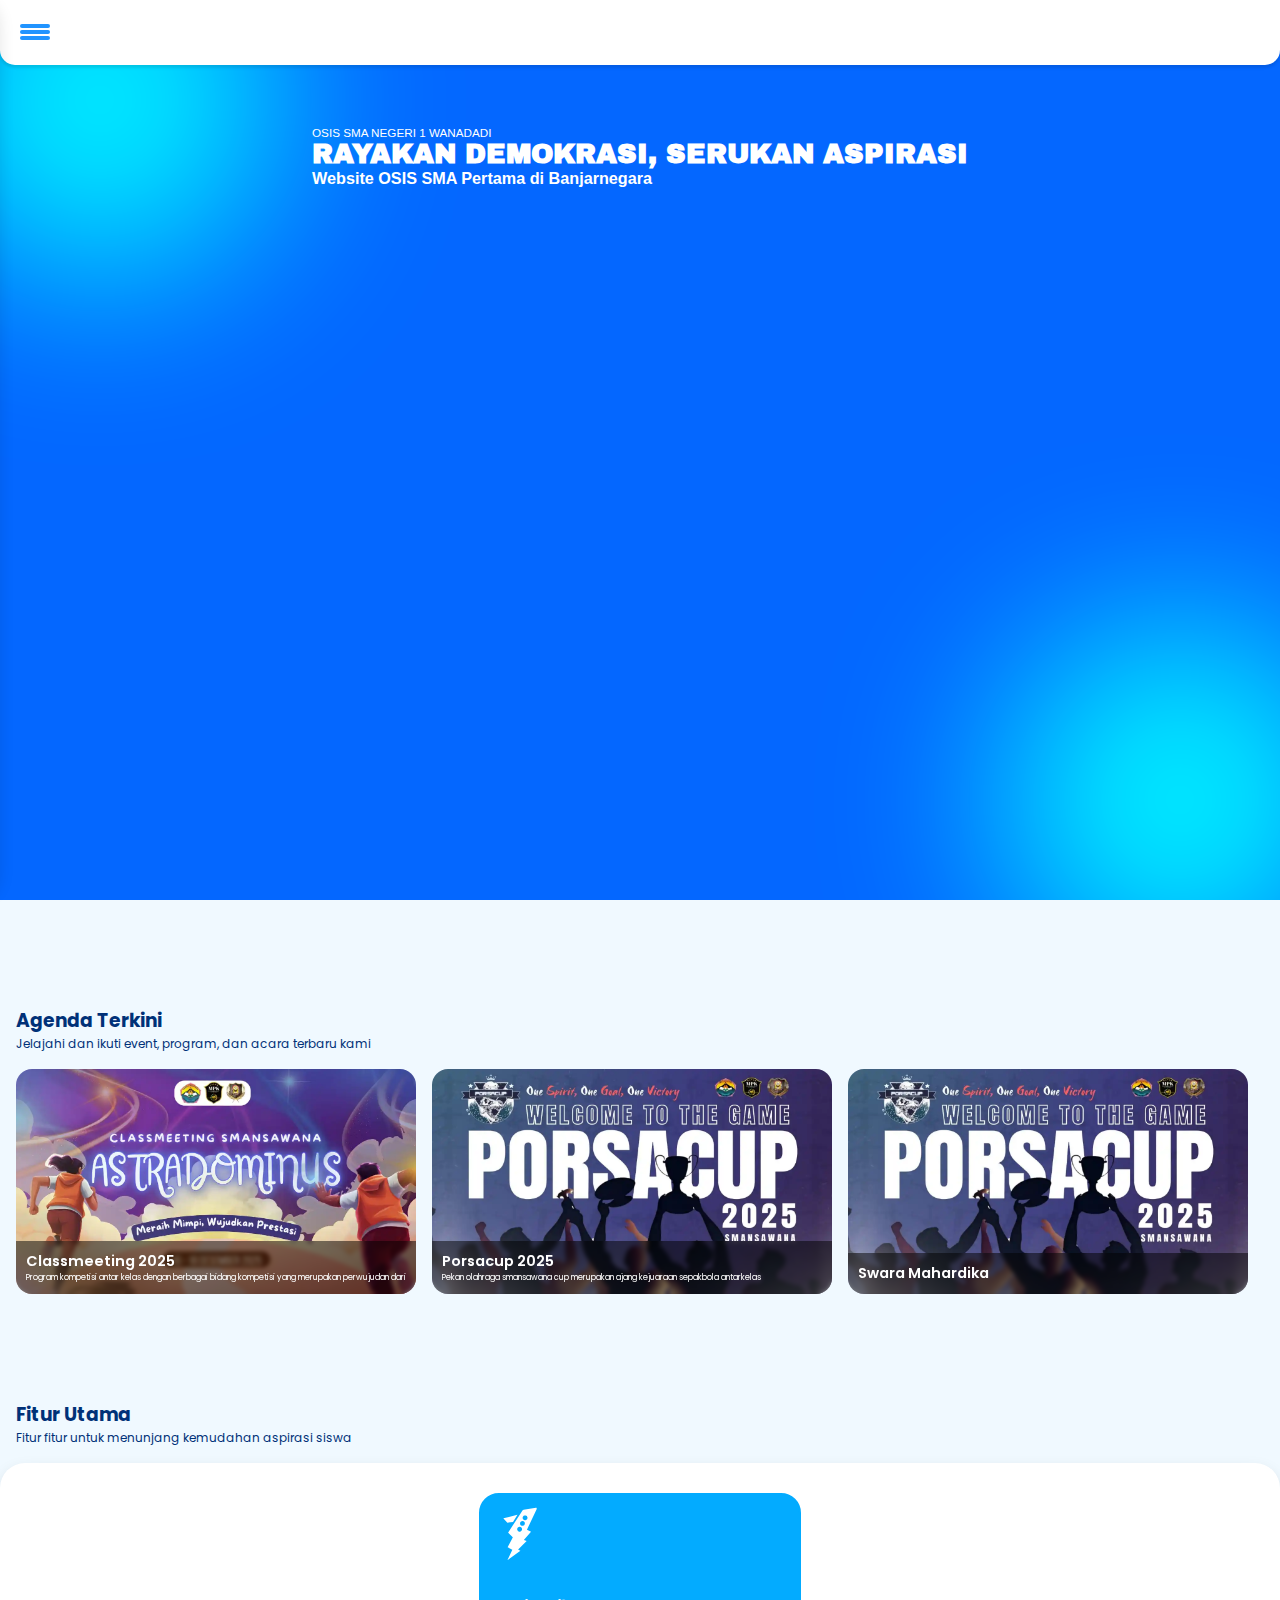
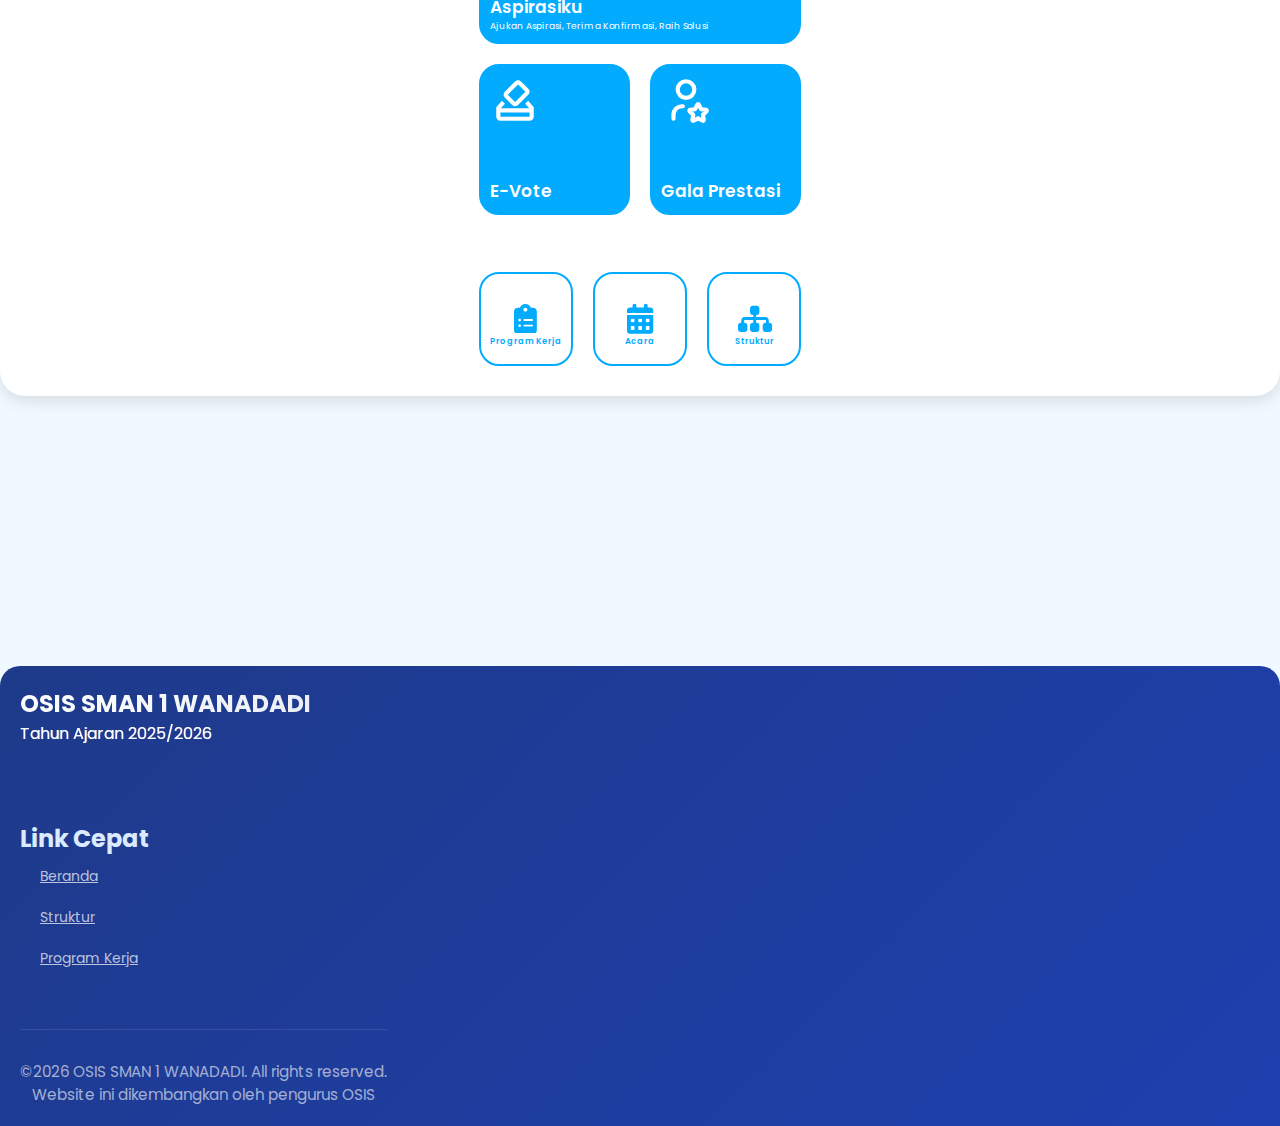
<file: index.html>
<!DOCTYPE html>
<html lang="en">
<head>
  <meta charset="UTF-8">
  <meta http-equiv="X-UA-Compatible" content="IE=Edge">
  <meta name="viewport" content="width=device-width, initial-scale=1">

  <title>OSIS SMANSAWANA</title>
  
  <!-- HTML -->
  

  <!-- Custom Styles -->
  <link rel="stylesheet" href="style.css">
  <link rel="preconnect" href="https://fonts.googleapis.com">
   <link rel="stylesheet" href="https://cdnjs.cloudflare.com/ajax/libs/font-awesome/6.5.0/css/all.min.css">
<link rel="preconnect" href="https://fonts.gstatic.com" crossorigin>
<link href="https://fonts.googleapis.com/css2?family=Alfa+Slab+One&family=Archivo+Black&family=Oswald:wght@200..700&display=swap" rel="stylesheet">
 <link href="https://fonts.googleapis.com/css2?family=Poppins:wght@300;400;600;700&display=swap" rel="stylesheet">
</head>

<body>
    <!-- Hero Section -->
     <div class="hero-section">
  <section id="gradienttop"></section>
  <section id="gradientbottom"></section>
  
     <div class="TempatText">
     <p id="text1">OSIS SMA NEGERI 1 WANADADI</p>
     <h1 id="text2">RAYAKAN DEMOKRASI, SERUKAN ASPIRASI</h1>
     <p id="text3">Website OSIS SMA Pertama di Banjarnegara</p>
   </div>  
     </div>
    
    



<!-- Image Slider -->
<div class="lettering">
<h3 style="margin: 0">Agenda Terkini</h3>
<p style="margin: 0">Jelajahi dan ikuti event, program, dan acara terbaru kami</p>
</div>

  <div class="ImageSlider">

   <div style="background-image: url('image/astradonimus.webp');" id="Event1" class="Card">
  <div class="card-content">
    <h2>Classmeeting 2025</h2>
    <p>Program kompetisi antar kelas dengan berbagai bidang kompetisi yang merupakan perwujudan dari</p>
  </div>
</div>
   <div style="background-image: url('image/porsacup.webp');" id="Event2" class="Card">
     <div class="card-content">
    <h2>Porsacup 2025</h2>
    <p>Pekan olahraga smansawana cup merupakan ajang kejuaraan sepakbola antarkelas</p>
  </div>
   </div>
   <div style="background-image: url('image/porsacup.webp');" id="Event3"  class="Card">
     <div class="card-content">     
  <h2>Swara Mahardika</h2>
  <p></p>
</div>
</div>

</div>






<!-- List Menu -->
<div class="lettering">
<h3 style="margin: 0">Fitur Utama</h3>
<p style="margin: 0">Fitur fitur untuk menunjang kemudahan aspirasi siswa</p>
</div>

<!--Menu List-->
 </div>
  <div class="menu-place">

        
  <div class="top-menu">

  <a href="form-aspirasi/index.html" class="big-menu" id="box1" style="grid-area: box-1">
  <svg id="aspirasiku" width="60" height="60" style="currentcolor;">
  <use href="svg-icons/icons.svg#Aspirasiku"></use>
  </svg>
  <div>
  <h1 id="IconName">Aspirasiku</h1>
  <p>Ajukan Aspirasi, Terima Konfirmasi, Raih Solusi</p>
  </div>
  </a>
      
  <a href="perkembangan/index.html" class="big-menu" id="box2" style="grid-area: box-2">
  <svg width="50" height="50" style="currentcolor;">
  <use href="svg-icons/icons.svg#E-Vote"></use>
  </svg>
  <div>
    <h1 id="IconName">E-Vote</h1>
  </div>
  </a>
  
  <a href="perkembangan/index.html" class="big-menu" id="box3" style="grid-area: box-3">
  <svg width="50" height="50" style="currentcolor;">
  <use href="svg-icons/icons.svg#Fame"></use>
  </svg>
  <div>
    <h1 id="IconName">Gala Prestasi</h1>
  </div>
  </a>
</div>
<div>
  </div>
    <div class="low-menu">
  
  <a href="program-kerja/index.html" class="small-menu" id="box1" style="grid-area: box-4">
    <i class="fa-solid fa-clipboard-list"></i>
  <h5 id="IconName">Program Kerja</h5>
  </a>
      
  <a href="perkembangan/index.html" class="small-menu" id="box2" style="grid-area: box-5">
    <i class="fa-solid fa-calendar-days"></i>
  <h5 id="IconName">Acara</h5>
  </a>
  
  <a href="struktur-osis/index.html" class="small-menu" id="box3" style="grid-area: box-6">
    <i class="fa-solid fa-sitemap"></i>
   <h5 id="IconName">Struktur</h5>
  </a>
</div>
</div>

</div>
</div>
  </div>

       <!-- Footer -->
    <footer>
        <div class="container">
            <div class="footer-content">
                <div class="footer-logo">
                    <h2>OSIS SMAN 1 WANADADI</h2>
                    <p>Tahun Ajaran 2025/2026</p>
                </div>
                <div class="footer-links">
                    <h2>Link Cepat</h2>
                    <a href="index.html">Beranda</a>
                    <a href="struktur-osis/index.html">Struktur</a>
                    <a href="program-kerja/index.html">Program Kerja</a>
                </div>
            <div class="footer-bottom">
                <p>&copy;2026 OSIS SMAN 1 WANADADI. All rights reserved.</p>
                <p>Website ini dikembangkan oleh pengurus OSIS</p>
            </div>
   </footer>
   
<div style="position: absolute; top: 0; left: 0;" id="navbar-container"></div>
<script src="navbar.js"></script>

</body>
</html>
</file>
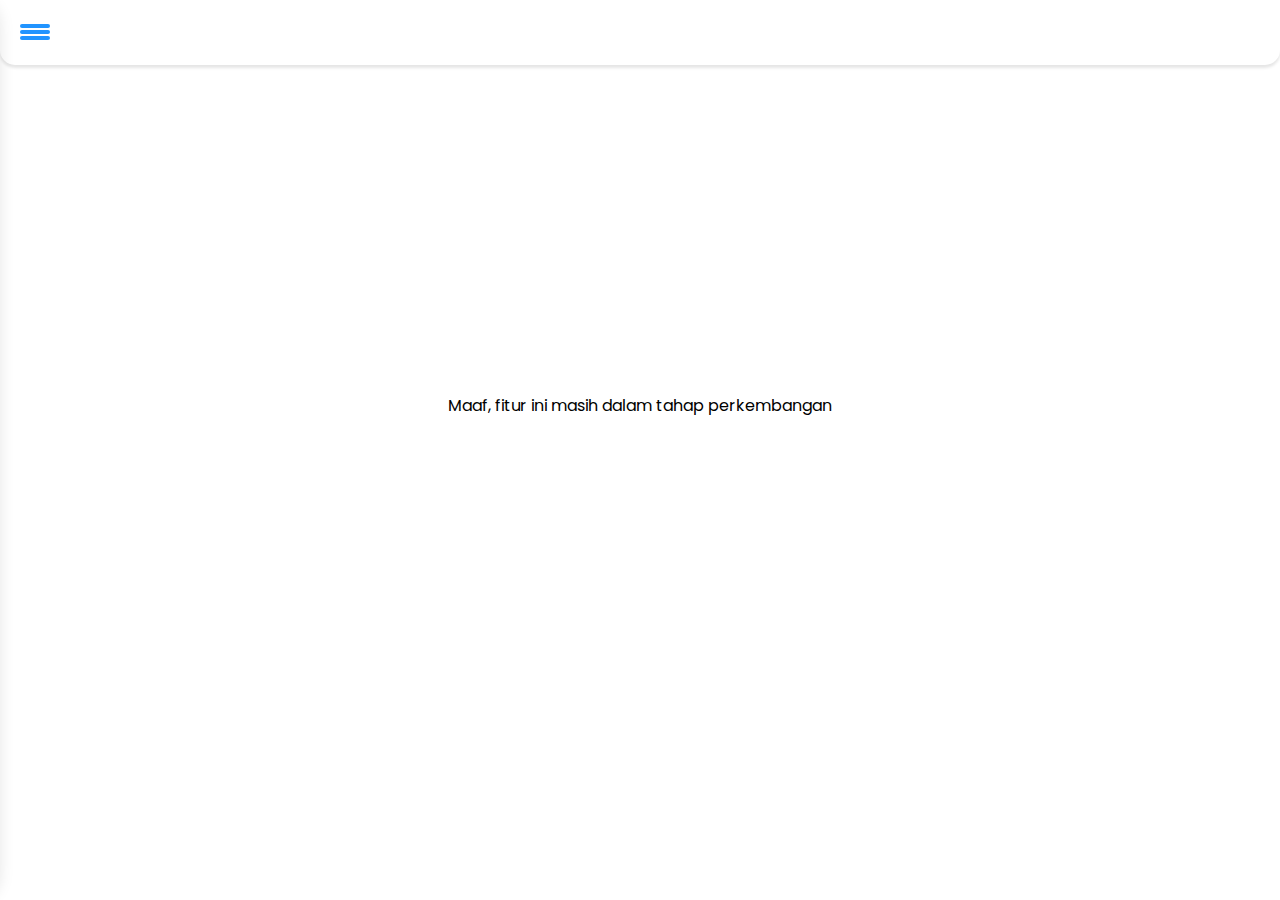
<file: perkembangan/index.html>
<!DOCTYPE html>
<html>

<head>
  <meta charset="UTF-8">
  <meta name="viewport" content="width=device-width, initial-scale=1">
  <title>perkembangan</title>
  <link rel="stylesheet"/>
    <link rel="preconnect" href="https://fonts.googleapis.com">
   <link rel="stylesheet" href="https://cdnjs.cloudflare.com/ajax/libs/font-awesome/6.5.0/css/all.min.css">
<link rel="preconnect" href="https://fonts.gstatic.com" crossorigin>
<link href="https://fonts.googleapis.com/css2?family=Alfa+Slab+One&family=Archivo+Black&family=Oswald:wght@200..700&display=swap" rel="stylesheet">
 <link href="https://fonts.googleapis.com/css2?family=Poppins:wght@300;400;600;700&display=swap" rel="stylesheet">
</head>

<body style="display: flex;
justify-content: center;
align-items: center;
text-align: center;
min-height: 90vh;
font-family: 'Poppins', sans-serif;"
  <h4 style="font-weight: 600;">Maaf, fitur ini masih dalam tahap perkembangan</h4>
</body>
<div style="position: absolute; top: 0; left: 0;" id="navbar-container"></div>
  <script src="/navbar.js"></script>

</html>
</file>
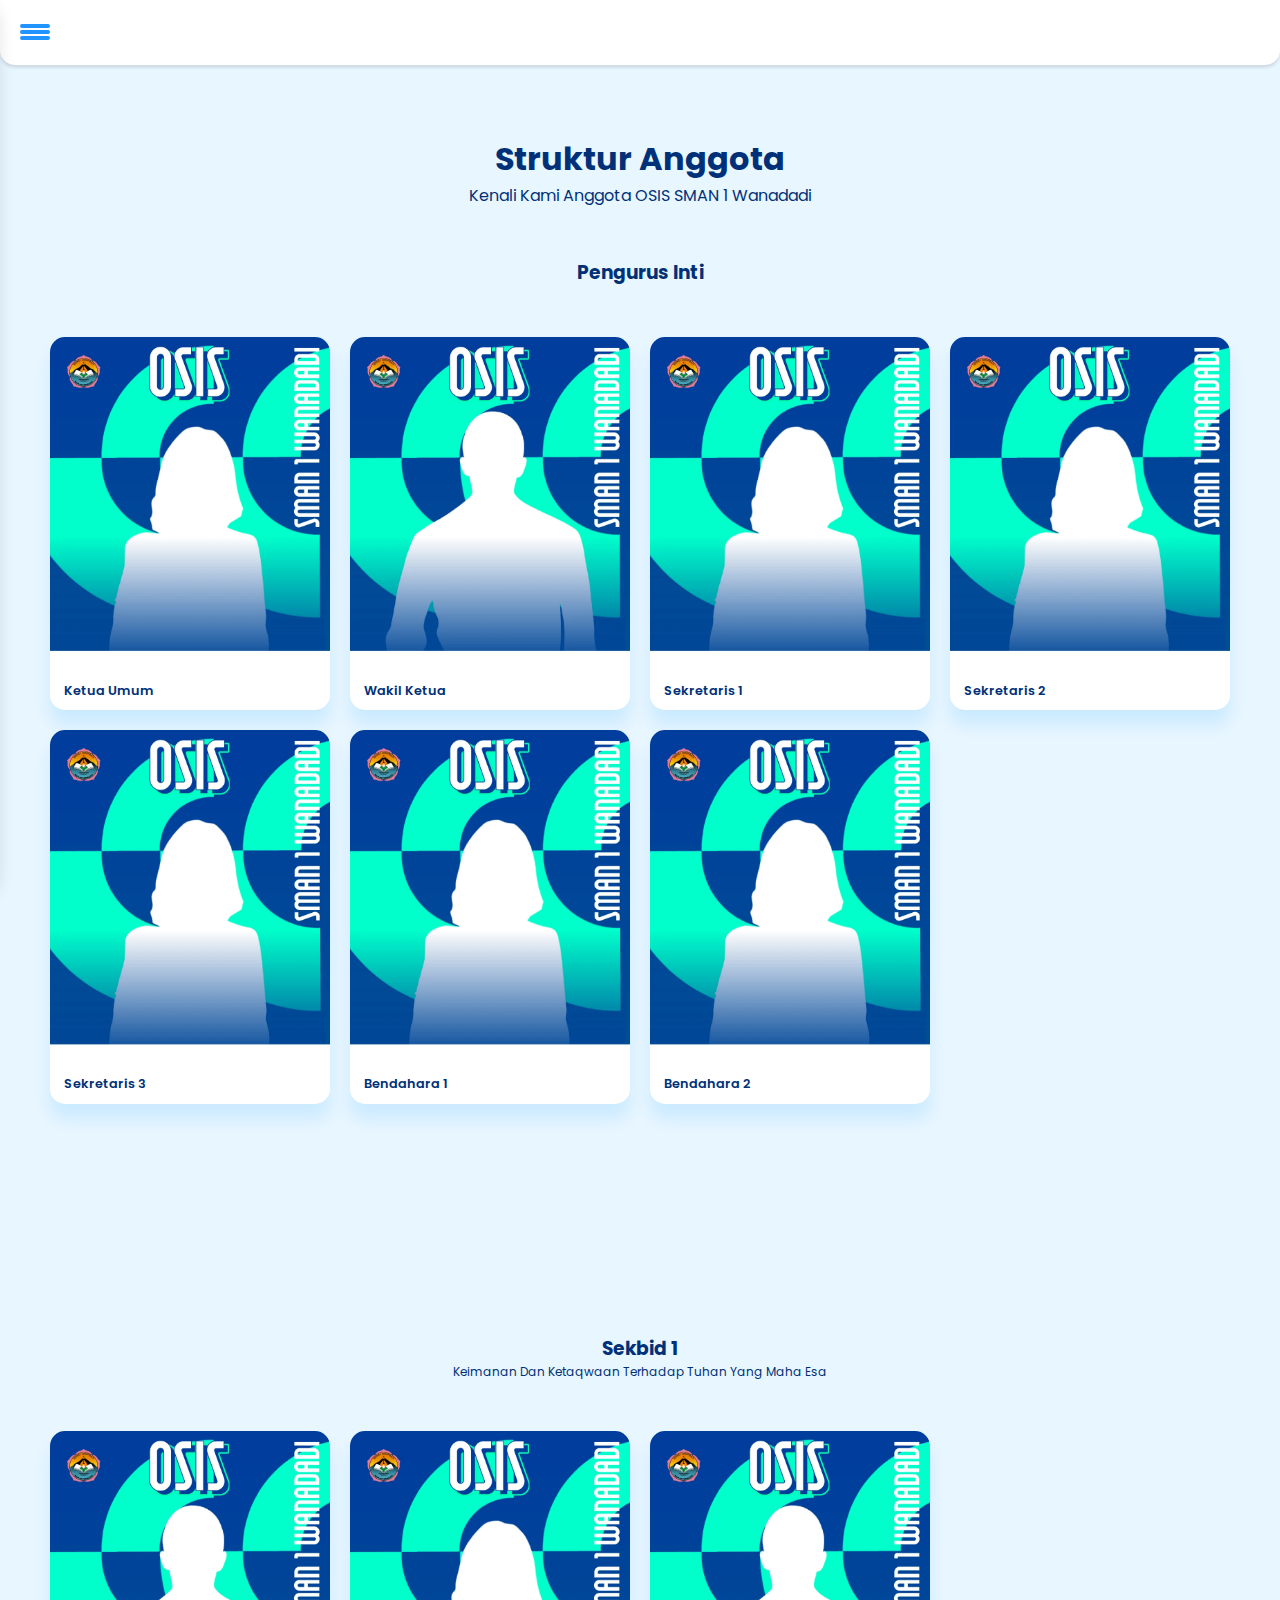
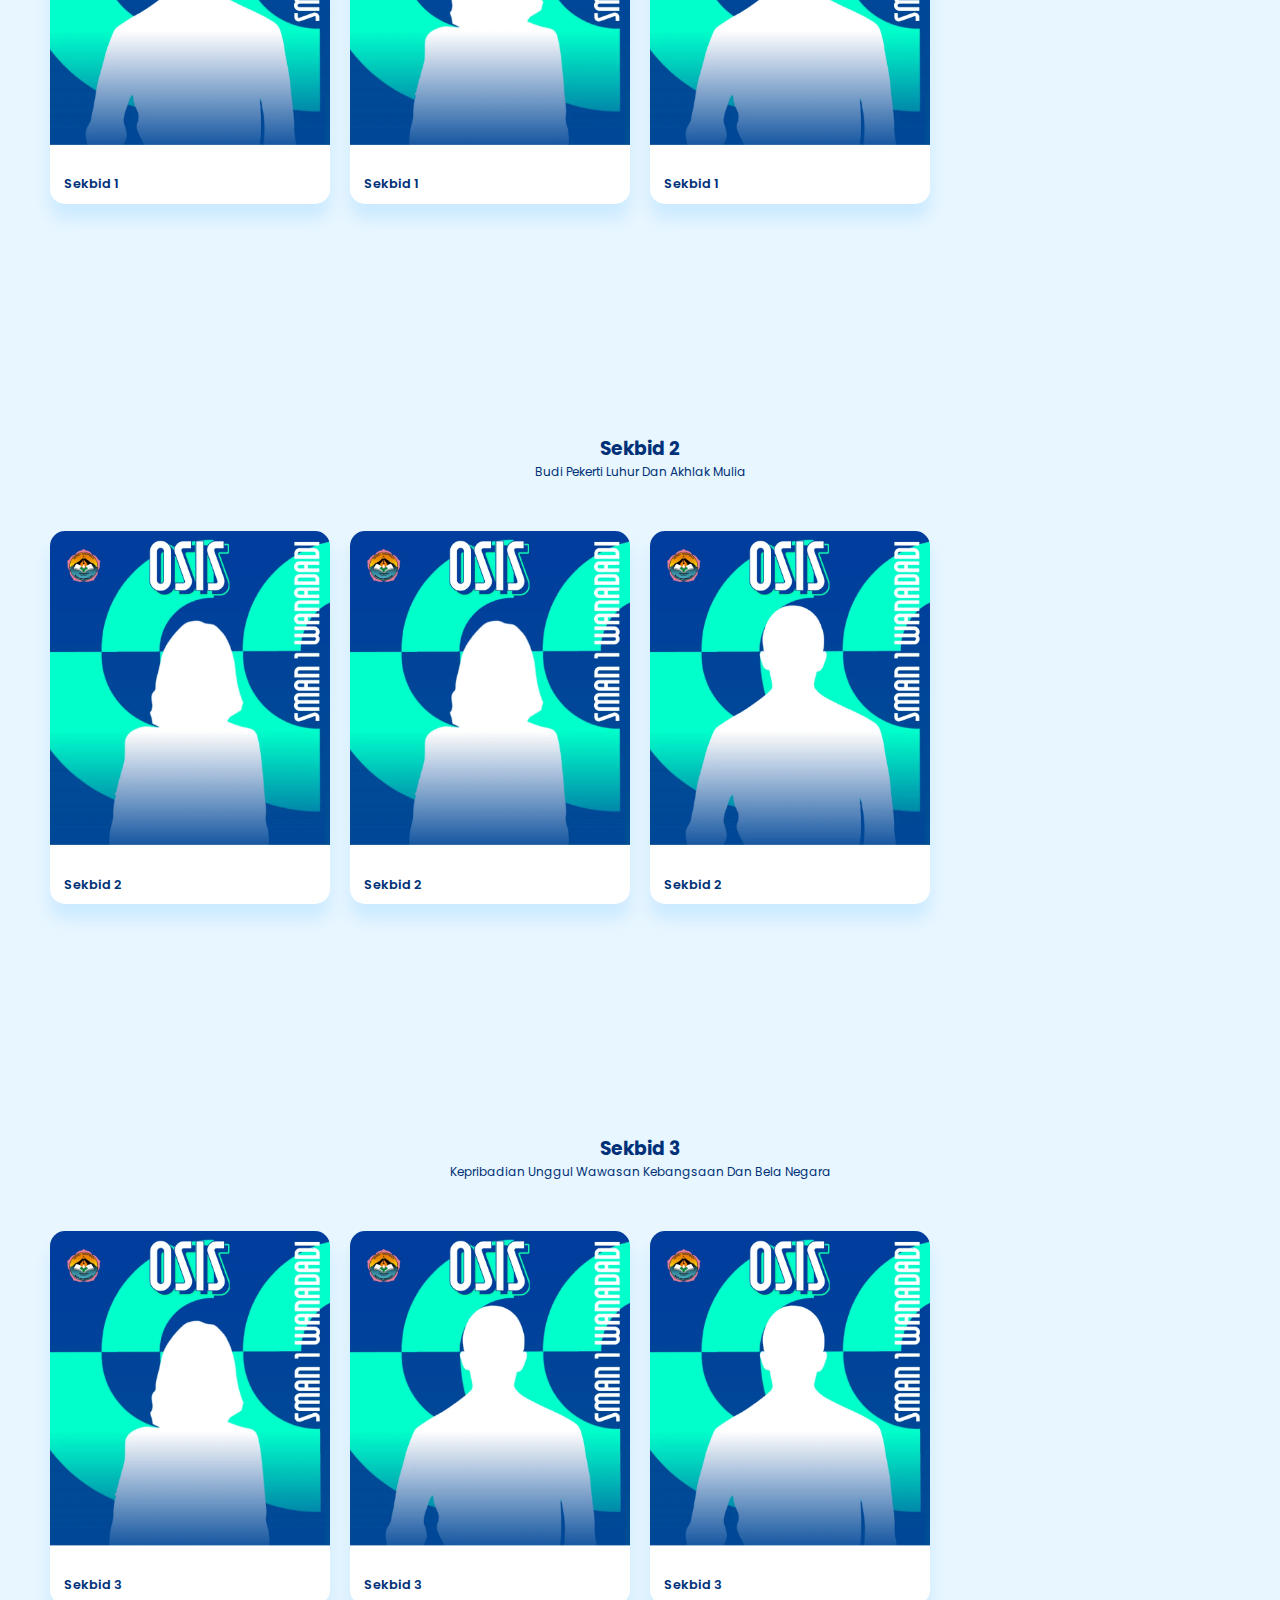
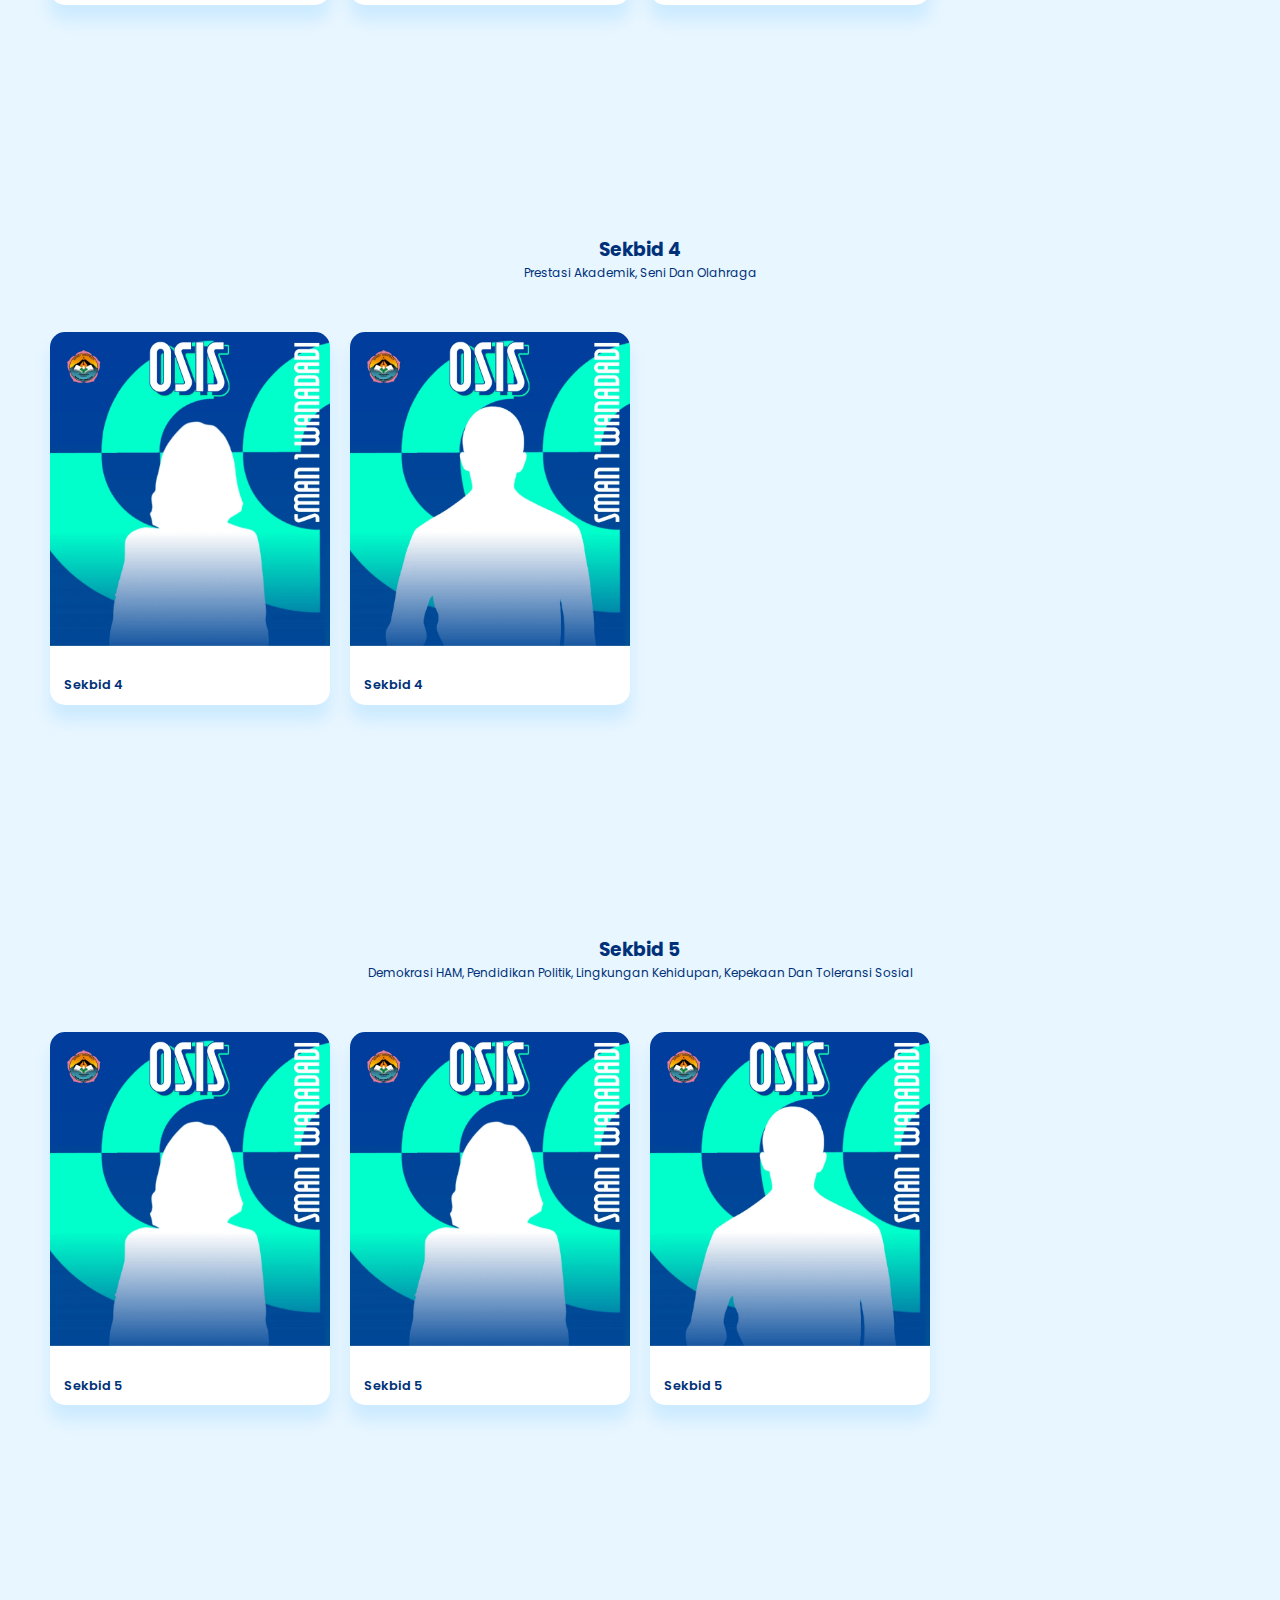
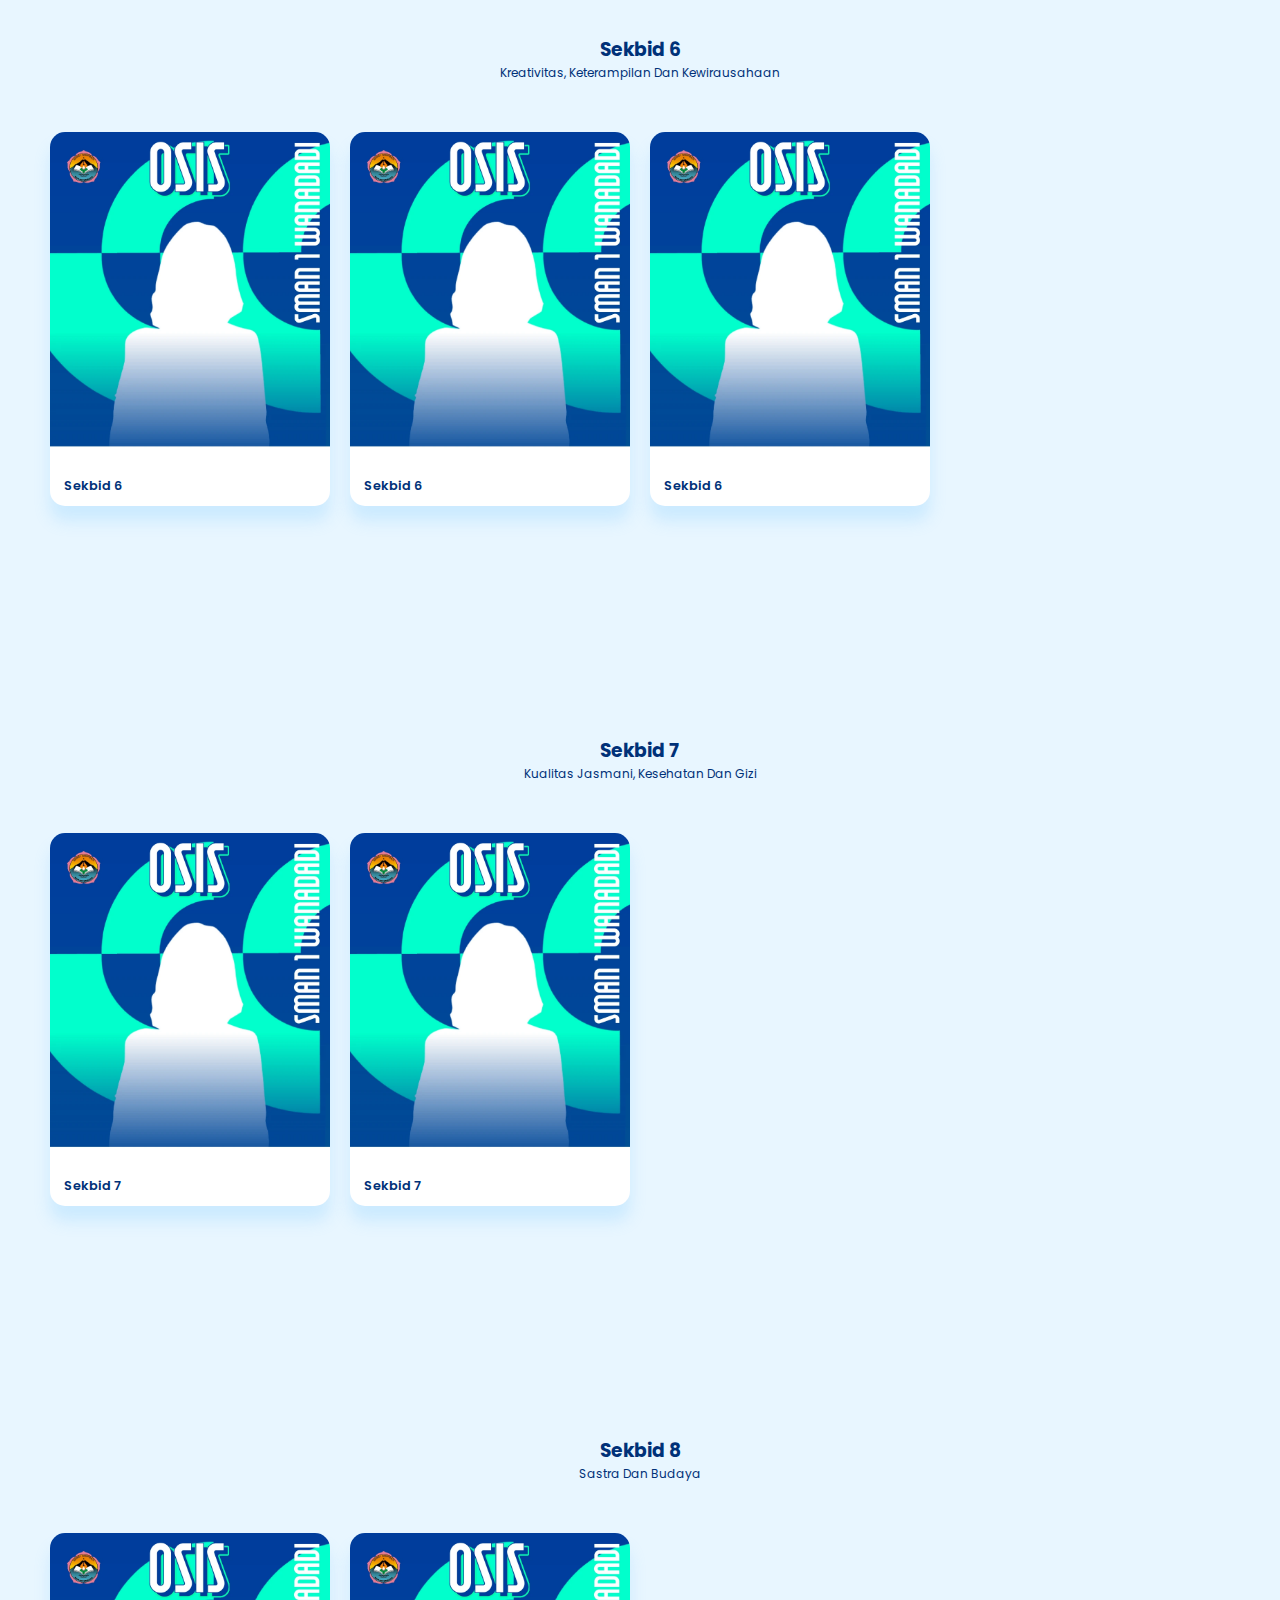
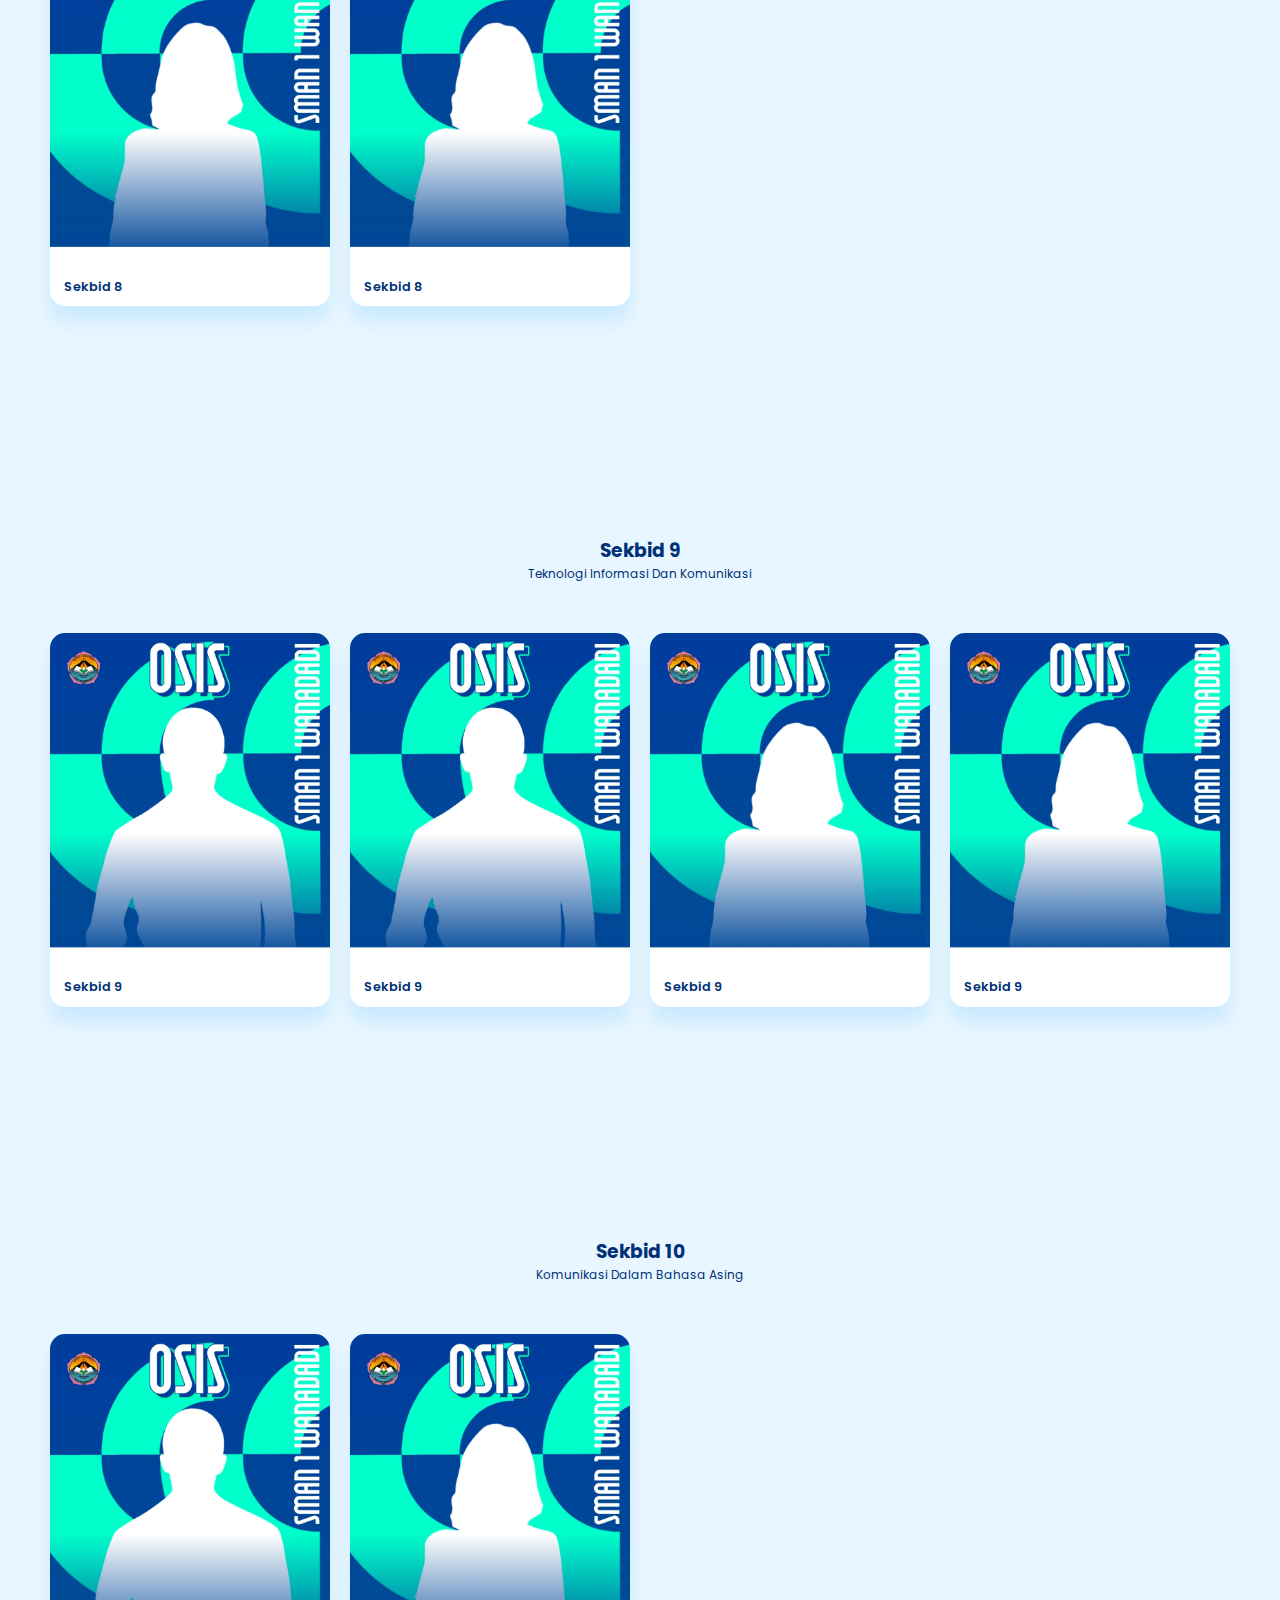
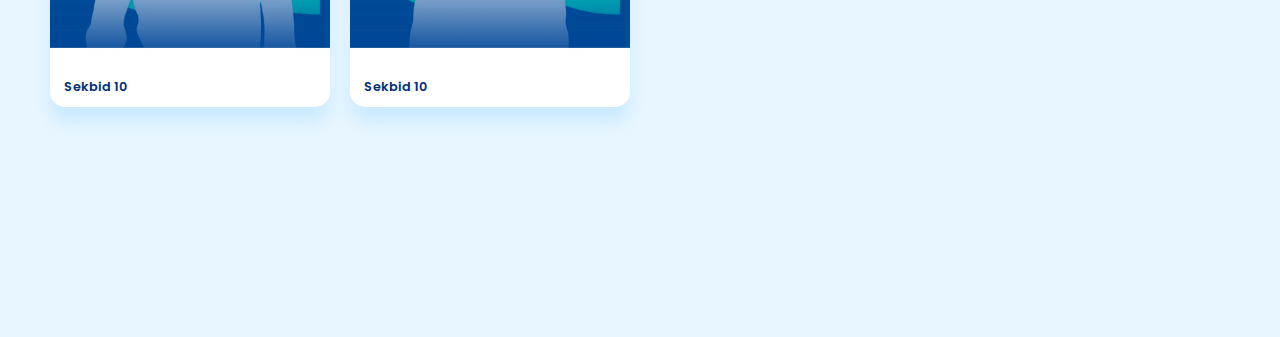
<file: struktur-osis/index.html>
<!DOCTYPE html>
<html lang="id">
<head>
    <meta charset="UTF-8">
    <meta name="viewport" content="width=device-width, initial-scale=1.0">
    <title>struktur</title>
<link rel="stylesheet" href="struktur-style.css">
<link href="https://fonts.googleapis.com/css2?family=Poppins:wght@300;400;600;700&display=swap" rel="stylesheet">
<link rel="preconnect" href="https://fonts.googleapis.com">
<link rel="preconnect" href="https://fonts.gstatic.com" crossorigin>
<link href="https://fonts.googleapis.com/css2?family=Alfa+Slab+One&family=Archivo+Black&family=Orbitron:wght@400..900&family=Oswald:wght@200..700&display=swap" rel="stylesheet">
</head>
<body>

<div style="position: absolute; top: 0; left: 0;" id="navbar-container"></div>
<script src="../navbar.js"></script>
</div>



 <header class="header">
  <h1>Struktur Anggota</h1>
  <p>Kenali Kami Anggota OSIS SMAN 1 Wanadadi</p>
 </header>
 
<div class="GroupSwitch">
<h3>Pengurus Inti</h3> 

  <div class="PengurusInti">
    <div class="woman jabatan" id="Ketua">Sylva F. H. <span>Ketua Umum</span></div>
    <div class="man jabatan" id="Wakil">Irfan <span>Wakil Ketua</span></div>
    <div class="woman jabatan" id="Sekre1">Nasya T. S. <span>Sekretaris 1</span></div>
    <div class="woman jabatan" id="Sekre2">Alviana L. A. <span>Sekretaris 2</span></div>
    <div class="woman jabatan" id="Sekre3">Nofariza Z. W. N. <span>Sekretaris 3</span></div>
    <div class="woman jabatan" id="Benda1">Aulya S. A. <span>Bendahara 1</span></div>
    <div class="woman jabatan" id="Benda2">Henti I. M. <span>Bendahara 2</span></div>
</div>

<h3>Sekbid 1</h3>
<p id="tugas-sekbid">Keimanan Dan Ketaqwaan Terhadap Tuhan Yang Maha Esa</p>
<div class="Sekbid1">
    <div class="man jabatan" id="Latief">M. F. Latief <span>Sekbid 1</span></div>
    <div class="woman jabatan" id="Afendira">Afendira S. L. <span>Sekbid 1</span></div>
    <div class="man jabatan" id="Idris">Idris R. M. <span>Sekbid 1</span></div>
</div>

<h3>Sekbid 2</h3>
<p id="tugas-sekbid">Budi Pekerti Luhur Dan Akhlak Mulia</p>
<div class="Sekbid2">
    <div class="woman jabatan" id="Yumnanda">Yumnanda N. <span>Sekbid 2</span></div>
    <div class="woman jabatan" id="Dwi">Dwi I. <span>Sekbid 2</span></div>
    <div class="man jabatan" id="David">David K. R. <span>Sekbid 2</span></div>
</div>

<h3>Sekbid 3</h3>
<p id="tugas-sekbid">Kepribadian Unggul Wawasan Kebangsaan Dan Bela Negara</p>
<div class="Sekbid3">
    <div class="woman jabatan" id="Falian">Falian N. F. <span>Sekbid 3</span></div>
    <div class="man jabatan" id="Daffa">Daffa R. M. <span>Sekbid 3</span></div>
    <div class="man jabatan" id="Gery">Gery F. P. <span>Sekbid 3</span></div>
</div>

<h3>Sekbid 4</h3>
<p id="tugas-sekbid">Prestasi Akademik, Seni Dan Olahraga</p>
<div class="Sekbid4">
    <div class="woman jabatan" id="Meyliana">Meyliana C. R. <span>Sekbid 4</span></div>
    <div class="man jabatan" id="Syahridan">Syahridan A. <span>Sekbid 4</span></div>
</div>

<h3>Sekbid 5</h3>
<p id="tugas-sekbid">Demokrasi HAM, Pendidikan Politik, Lingkungan Kehidupan, Kepekaan Dan Toleransi Sosial</p>
<div class="Sekbid5">
    <div class="woman jabatan" id="Hilda">Hilda N. S. K.<span>Sekbid 5</span></div>
    <div class="woman jabatan" id="Yasmine">H. Yasmine <span>Sekbid 5</span></div>
    <div class="man jabatan" id="Bangkit">Bangkit B. R. K. <span>Sekbid 5</span></div>
</div>

<h3>Sekbid 6</h3>
<p id="tugas-sekbid">Kreativitas, Keterampilan Dan Kewirausahaan</p>
<div class="Sekbid6">
    <div class="woman jabatan" id="Arista">Aristawidya A. A. P. <span>Sekbid 6</span></div>
    <div class="woman jabatan" id="Jennie">Jennie W. <span>Sekbid 6</span></div>
    <div class="woman jabatan" id="Fika">Fika D. A. <span>Sekbid 6</span></div>
</div>

<h3>Sekbid 7</h3>
<p id="tugas-sekbid">Kualitas Jasmani, Kesehatan Dan Gizi</p>
<div class="Sekbid7">
    <div class="woman jabatan" id="Malinda">Malinda K. M.<span>Sekbid 7</span></div>
    <div class="woman jabatan" id="Madya">Madya Y. T. W. <span>Sekbid 7</span></div>
</div>

<h3>Sekbid 8</h3>
<p id="tugas-sekbid">Sastra Dan Budaya</p>
<div class="Sekbid8">
    <div class="woman jabatan" id="Windi">Windi K. <span>Sekbid 8</span></div>
    <div class="woman jabatan" id="Dysa">Choirudysa A. <span>Sekbid 8</span></div>
</div>

<h3>Sekbid 9</h3>
<p id="tugas-sekbid">Teknologi Informasi Dan Komunikasi</p>
<div class="Sekbid9">
    <div class="man jabatan" id="Ghani">Ghani A. <span>Sekbid 9</span></div>
    <div class="man jabatan" id="Fakhri">N. M. Fakhri  <span>Sekbid 9</span></div>
    <div class="woman jabatan" id="Kamila">Kamila H. N. <span>Sekbid 9</span></div>
    <div class="woman jabatan" id="Nazwa">Nazwa A. R. <span>Sekbid 9</span></div>    
</div>

<h3>Sekbid 10</h3>
<p id="tugas-sekbid">Komunikasi Dalam Bahasa Asing</p>
<div class="Sekbid10">
    <div class="man jabatan" id="Imron">A. Imron <span>Sekbid 10</span></div>
    <div class="woman jabatan" id="Amalia">N. Amalia K. <span>Sekbid 10</span></div>
</div>
</div>
</div>
    

   
</body>
</html>
</file>
<file: style.css>
* {
  box-sizing: border-box;
}
body {
    margin: 0;
    padding: 0;
    font-family: 'Poppins', sans-serif;
    background-color: #f0f9ff;
    -webkit-tap-highlight-color: transparent;
}

/*Hero Section*/

.hero-section {
    background-color: #0467FF;
    height: 100vh;
    width: 100%;
    display: flex;
    justify-content: center;
    position: relative;
    overflow: hidden;
    position: relative;
    margin-bottom: 10vh;
}
.TempatText {
    color: white;
    position: absolute;
    z-index: 2;
    top: 14vh;

}


#text1 {
    margin: 0;
    font-size: 1.3vh;
    font-family: sans-serif;
}

#text2 {
    font-size: 3vh;
    font-family: "Archivo Black", sans serif;
    margin: 0;
}

#text3 {
    font-weight: 600;
    font-size: 1.8vh;
    max-width: 85%;
    font-family: sans-serif;
}

#gradienttop {
    height: 40vh;  
    width: 40vh;
    background-color: cyan;
    border-radius: 50%;
    position: absolute;
    top: -80px;
    left: -80px;
    filter: blur(10vh);
    opacity: 90%;
    z-index: 1; 
}

#gradientbottom {
    height: 40vh;  
    width: 40vh;
    background-color: cyan;
    border-radius: 50%;
    position: absolute;
    bottom: -80px;
    right: -80px;
    filter: blur(10vh);
    opacity: 90%;
    z-index: 1; 
}

@media (max-width: 768px) {
.hero-section {
    background-color: #0467FF;
    height: 100vh;
    width: 100%;
    position: relative;
    overflow: hidden;
}

.TempatText {
    padding-left: 5vh;
    padding-top: 20vh;
    color: white;
    position: relative;
    z-index: 2;
}


#text1 {
    margin: 0;
    font-size: 0.888em;
}

#text2 {
    font-size: 2.4em;
    font-family: "Archivo Black", sans serif;
    margin: 0;
}

#text3 {
    font-weight: 500;
    font-size: 1.1em;
    margin-top: 3vh;
}

#gradienttop {
    height: 40vh;  
    width: 40vh;
    background-color: cyan;
    border-radius: 50%;
    position: absolute;
    top: -80px;
    left: -80px;
    filter: blur(80px);
    opacity: 90%;
    z-index: 1; 
}

#gradientbottom {
    height: 40vh;  
    width: 40vh;
    background-color: cyan;
    border-radius: 50%;
    position: absolute;
    bottom: -80px;
    right: -80px;
    filter: blur(80px);
    opacity: 90%;
    z-index: 1; 
}
}



.lettering {
    padding: 1em;
    gap: 0px;
    color: #003178;
    font-family: 'Poppins', sans-serif;
}

.lettering > p {
  font-size: 12px;
}


/*Recent Events*/

::-webkit-scrollbar {
    display: none;
}

.ImageSlider {
  display: flex;
  gap: 1em;
  padding: 0 1em;
  width: 100%;
  height: 25vh;
  overflow-x: auto;
  place-self: center;
  margin-bottom: 10vh;
  scroll-snap-type: x mandatory;
  scroll-behavior: smooth;
  scroll-behavior: smooth;
}

.Card {
  height: 25vh;
  aspect-ratio: 16/9;
  border-radius: 1em;
  position: relative;
  background-size: cover;
  display: flex;
  flex-direction: column;
  align-items: flex-end;
  justify-content: flex-end;
  color: white;
  transition: transform 300ms ease;
  }
  
.Card:active {
  transform: scale(0.9);
}
  
  
.card-content {
  background: linear-gradient(rgba(0, 0, 0, 0.5));
  backdrop-filter: blur(2px);
  width: 100%;
  border-radius: 0 0 1em 1em;
  font-family: 'Poppins', sans-serif;
}

.card-content > h2 {
  margin: 0;
  font-size: .9em;
  padding-left: 10px;
  padding-top: 10px;
  font-weight: 600;
}

.card-content p {
  margin: 5px 0 0;
  font-size: 0.5em;
  padding-left: 10px;
  margin: 0;
  margin-bottom: 10px;
}



/*Menu Utama*/

.menu-place {
    display: grid;
    place-content: center;
    place-items: center;
    padding: 30px;
    width: 100%;
    background-color: white;
    box-shadow: 0 6px 15px rgba(0, 0, 0, 0.1);
    place-self: center;
    border-radius: 25px;
    margin-bottom: 30vh;
}

.top-menu {
  display: grid;
  grid-auto-rows: 37px ;
  grid-auto-columns: 37px;
  gap: 20px;
  grid-template-areas: 
  "box-1 box-1 box-1 box-1 box-1 box-1"
  "box-1 box-1 box-1 box-1 box-1 box-1"
  "box-1 box-1 box-1 box-1 box-1 box-1"
  "box-2 box-2 box-2 box-3 box-3 box-3"
  "box-2 box-2 box-2 box-3 box-3 box-3"
  "box-2 box-2 box-2 box-3 box-3 box-3"
  "0 0 0 0 0 0"
  ;
}

.big-menu {
  border-radius: 20px;
  transition: background 300ms linear, transform 200ms ease-out, color 250ms ease, border 500ms;
  color:  white;
  display: flex;
  border: solid 2px #03abff;
  flex-direction: column;
  justify-content: space-between;
  font-size: 10px;
  position: relative;
  overflow: hidden;
  z-index: 0;
  text-decoration: none;
  -webkit-tap-highlight-color: transparent;
  background: #03abff;
  padding: 1em;
  font-size: 9px;
}

.big-menu:hover{
  transform: scale(.97);
  border: solid 2px #03abff;
  color: #03abff;
  cursor: pointer;
  background: white;
}

.big-menu #aspirasiku {
  transition: transform 250ms ease;
}

.big-menu:hover #aspirasiku {
  transform: rotate(20deg) scale(1.2);
}

.low-menu {
  display: grid;
  grid-auto-rows: 37px;
  grid-auto-columns: 37px;
  gap: 20px;
  grid-template-areas: 
  "box-4 box-4 box-5 box-5 box-6 box-6"
  "box-4 box-4 box-5 box-5 box-6 box-6";
  place-self: center;
}

.small-menu {
  border-radius: 20px;
  background: white;
  transition: background 500ms linear, transform 200ms ease-out, color 250ms ease, border 500ms;
  color:  #03abff;
  display: flex;
  flex-direction: column;
  align-items: center;
  justify-content: center;
  text-align: center;
  align-items: center;
  font-size: 10px;
  position: relative;
  padding-top: 35px;
  overflow: hidden;
  text-decoration: none;
  -webkit-tap-highlight-color: transparent;
  border: solid 2px #03abff;
}

.small-menu:hover {
  transform: scale(.97);
  border: solid 2px transparent;
  color: white;
  cursor: pointer;
  background: #03abff;
}
.small-menu > h5 {
    padding: 12px 0;
}
.small-menu > i {
  transform: scale(3);
}
.big-menu h1 {
  font-size: 1.9em;
  padding: 0;
  margin: 0;
}
.big-menu p {
  padding: 0;
  margin: 0;
}

#IconName {
  font-weight: 600;
}



/* Footer */
footer {
    background: linear-gradient(135deg, #1e3a8a, #1e40af) ;
    color: white;
    padding: 20px;
    display: flex;
    position: relative;
    overflow: hidden;
    border-radius: 20px 20px 0 0;
}

.footer-content {
    display: grid;
    grid-template-columns: repeat(auto-fit, minmax(280px, 1fr));
    gap: 50px;
    position: relative;
    z-index: 1;
}

.footer-logo {
    margin-bottom: 15px;
    background: linear-gradient(135deg, white, #e2e8f0);
    -webkit-background-clip: text;
    background-clip: text;
    color: transparent;
}

.footer-logo p {
    color: rgba(255, 255, 255, 0.8);
    margin-bottom: 10px;
}

.footer-links {
    color: #dbeafe;
}

.footer-links a {
    display: block;
    color: rgba(255, 255, 255, 0.7);
    transition: all 0.3s ease;
    padding: 10px 0;
    position: relative;
    padding-left: 20px;
    font-size: 14px;
}

.footer-links a::before {
    content: '→';
    position: absolute;
    left: 0;
    opacity: 0;
    transition: all 0.3s ease;
}

.footer-links a:hover {
    color: white;
    transform: translateX(10px);
}

.footer-links a:hover::before {
    opacity: 1;
}

.footer-bottom {
    text-align: center;
    padding-top: 30px;
    border-top: 1px solid rgba(255, 255, 255, 0.1);
    font-size: 0.95rem;
    color: rgba(255, 255, 255, 0.6);
    position: relative;
    z-index: 1;
}
</file>
<file: struktur-osis/struktur-style.css>
* {
    margin: 0;
    padding: 0;
    box-sizing: border-box;
    font-family: 'Poppins', sans-serif;

}

body {
    background-color: #e8f6ff;
    margin-top: 15vh;
    color: #003178;
}

.GroupSwitch {
    text-align: center;
}

.header {
    padding: 0 20px ;
    margin-bottom: 50px;
    text-align: center;
}


#tugas-sekbid {
   font-size: 12px; 
   padding: 0 20px;
}

.PengurusInti, .Sekbid1, .Sekbid2, .Sekbid3, .Sekbid4, .Sekbid5, .Sekbid6, .Sekbid7, .Sekbid8, .Sekbid9, .Sekbid10 {
    display: grid;
    grid-template-columns: repeat(4, 1fr);
    gap: 20px;
    margin-bottom: 20vh;
    padding: 50px;
}

.man {
    background-image: url('man.webp');
    background-size: cover;
}

.woman {
    background-image: url('woman.webp');
    background-size: cover;
}
.jabatan {
    background-color: white;
    border-radius: 15px;
    aspect-ratio: 3/4;
    box-shadow: 0 15px 15px rgba(138, 210, 255, 0.3);
    transition: transform 300ms ease;
    display: flex;
    flex-direction: column;
    align-items: flex-start;
    justify-content: flex-end;
    padding-left: 5%;
    font-weight: 600;
    color: white;
    font-size: 80%;
    font-family: 'Poppins', sans-serif ;
}

.jabatan span {
    color: #003178;
    padding:  5% 0 4% 0;
    font-family: 'Poppins', Arial, Helvetica, sans-serif;
    
}

.jabatan:active {
    transform: scale(1.1);
}

@media (max-width: 768px) {
.PengurusInti, .Sekbid1, .Sekbid2, .Sekbid3, .Sekbid4, .Sekbid5, .Sekbid6, .Sekbid7, .Sekbid8, .Sekbid9, .Sekbid10 {
    display: grid;
    grid-template-columns: 1fr 1fr;
    gap: 20px;
    padding: 20px;
}

.man {
    background-image: url('man.webp');
    background-size: cover;
}

.woman {
    background-image: url('woman.webp');
    background-size: cover;
}

.jabatan {
    background-color: white;
    background-size: cover;
    border-radius: clamp(6px, 10px, 30px);
    aspect-ratio: 3/4;
    box-shadow: 0 15px 15px rgba(138, 210, 255, 0.3);
    transition: transform 300ms ease;
}

.jabatan:active {
    transform: scale(1.1);
}
}


/* Footer */
footer {
    background: linear-gradient(135deg, #1e3a8a, #1e40af) ;
    color: white;
    padding: 20px;
    display: flex;
    position: relative;
    overflow: hidden;
    border-radius: 20px 20px 0 0;
}

.footer-content {
    display: grid;
    grid-template-columns: repeat(auto-fit, minmax(280px, 1fr));
    gap: 50px;
    position: relative;
    z-index: 1;
}

.footer-logo {
    margin-bottom: 15px;
    background: linear-gradient(135deg, white, #e2e8f0);
    -webkit-background-clip: text;
    background-clip: text;
    color: transparent;
}

.footer-logo p {
    color: rgba(255, 255, 255, 0.8);
    margin-bottom: 10px;
}

.footer-links {
    color: #dbeafe;
}

.footer-links a {
    display: block;
    color: rgba(255, 255, 255, 0.7);
    text-decoration: none;
    margin-bottom: 12px;
    transition: all 0.3s ease;
    padding: 5px 0;
    position: relative;
    padding-left: 20px;
}

.footer-links a::before {
    content: '→';
    position: absolute;
    left: 0;
    opacity: 0;
    transition: all 0.3s ease;
}

.footer-links a:hover {
    color: white;
    transform: translateX(10px);
}

.footer-links a:hover::before {
    opacity: 1;
}

.footer-bottom {
    text-align: center;
    padding-top: 30px;
    border-top: 1px solid rgba(255, 255, 255, 0.1);
    font-size: 0.95rem;
    color: rgba(255, 255, 255, 0.6);
    position: relative;
    z-index: 1;
}
</file>
